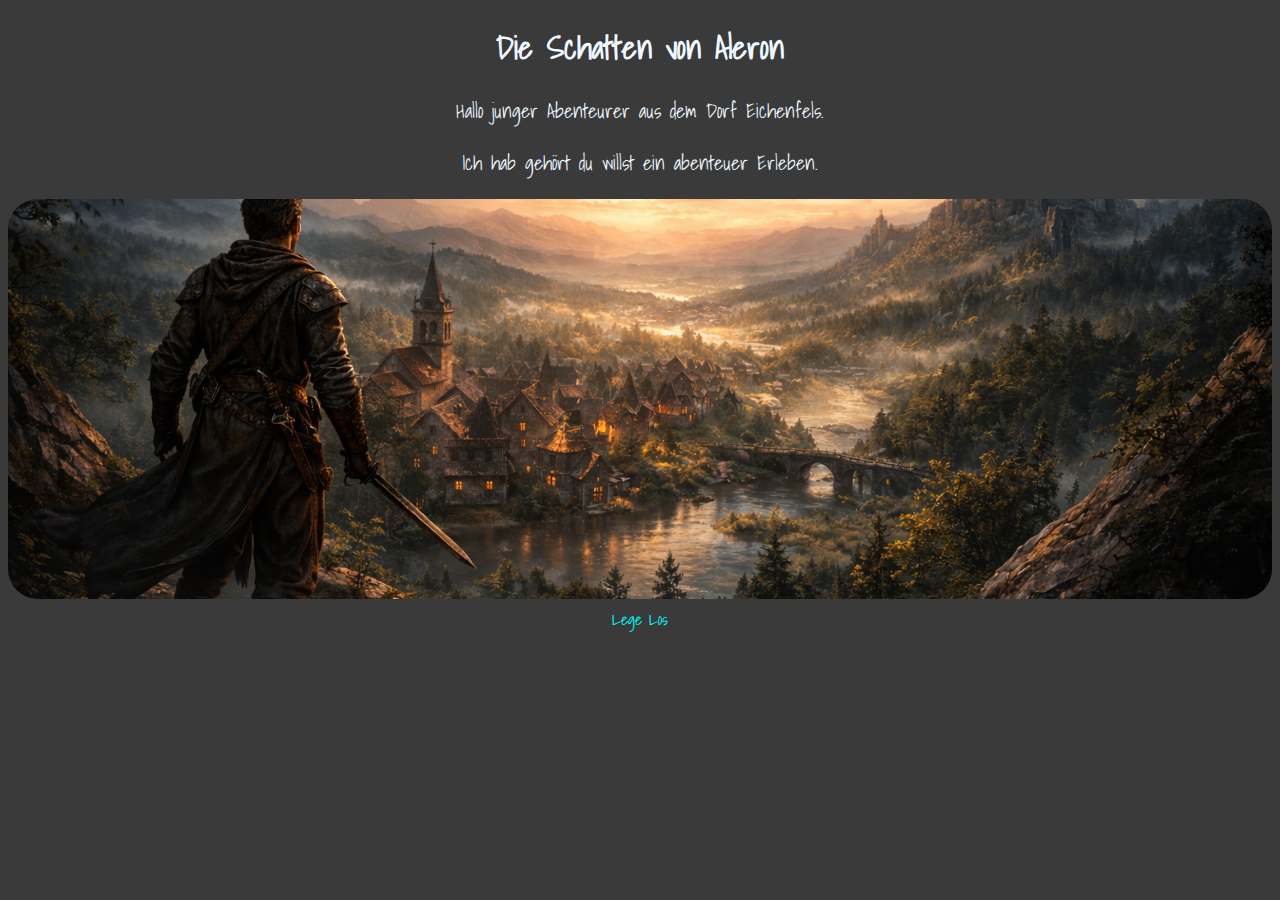
<file: index.html>
<!DOCTYPE html>
<html lang="de">
  <head>
    <meta charset="UTF-8" />
    <meta name="viewport" content="width=device-width, initial-scale=1.0" />
    <title>Die Schatten von Aleron-Start</title>
    <link rel="stylesheet" href="styles.css" />
  </head>
  <body>
    <h1>Die Schatten von Aleron</h1>
    <p>Hallo junger Abenteurer aus dem Dorf Eichenfels.</p>
    <p>Ich hab gehört du willst ein abenteuer Erleben.</p>
    <img src="Bilder/Start.png" alt="start">
    <a href="Anfang.html">Lege Los</a>
  </body>
</html>
</file>
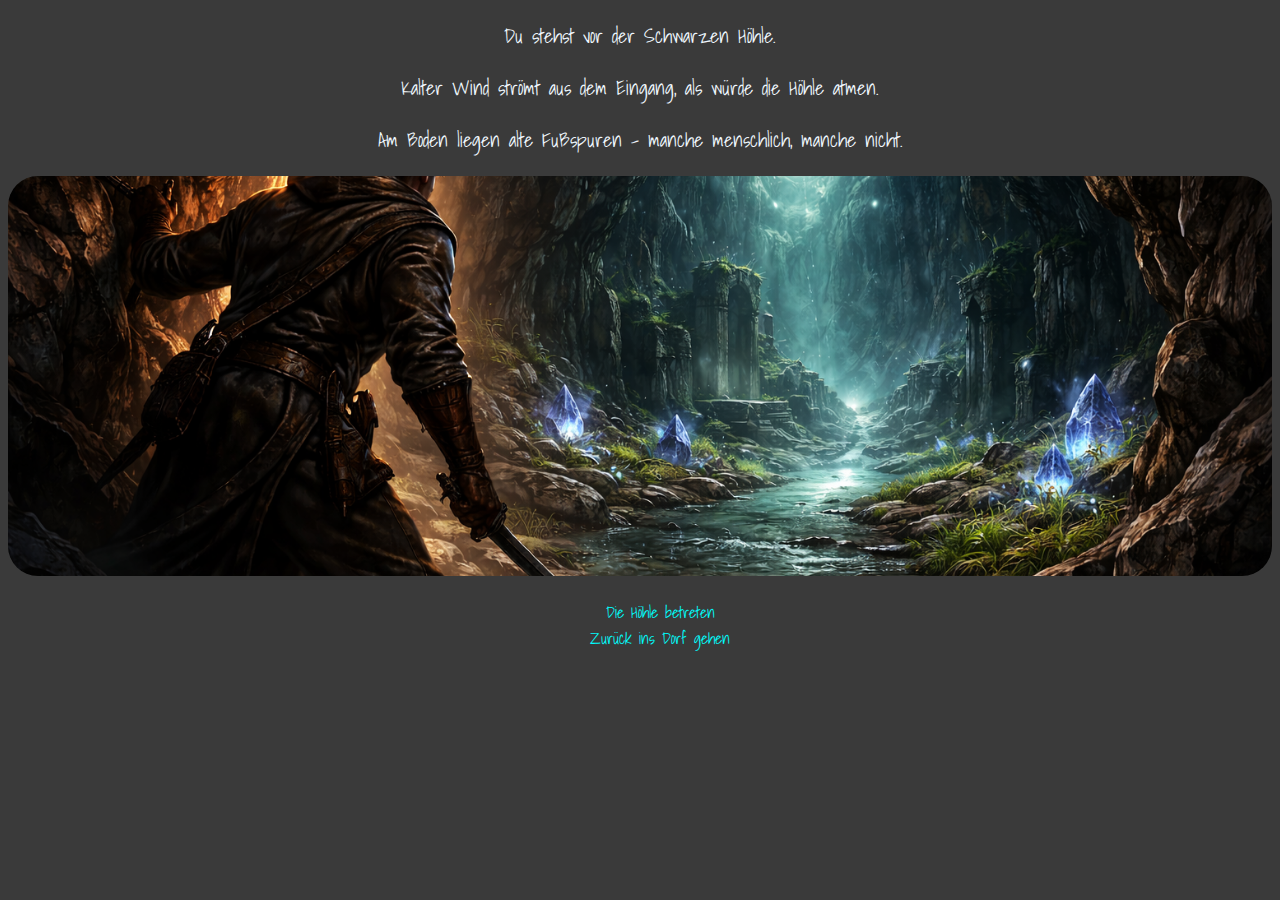
<file: Anfang.html>
<!DOCTYPE html>
<html lang="en">
  <head>
    <meta charset="UTF-8" />
    <meta name="viewport" content="width=device-width, initial-scale=1.0" />
    <title>Vor der Schwarzen Höhle</title>
    <link rel="stylesheet" href="styles.css" />
  </head>
  <body>
    <p>Du stehst vor der Schwarzen Höhle.</p>
    <p>Kalter Wind strömt aus dem Eingang, als würde die Höhle atmen.</p>
    <p>Am Boden liegen alte Fußspuren – manche menschlich, manche nicht.</p>
    <img src="Bilder/Geheim.png" alt="Höle">
    <ul>
      <li><a href="1/hoele.html">Die Höhle betreten</a></li>
      <li><a href="1/Dorf.html">Zurück ins Dorf gehen</a></li>
    </ul>
  </body>
</html>
</file>
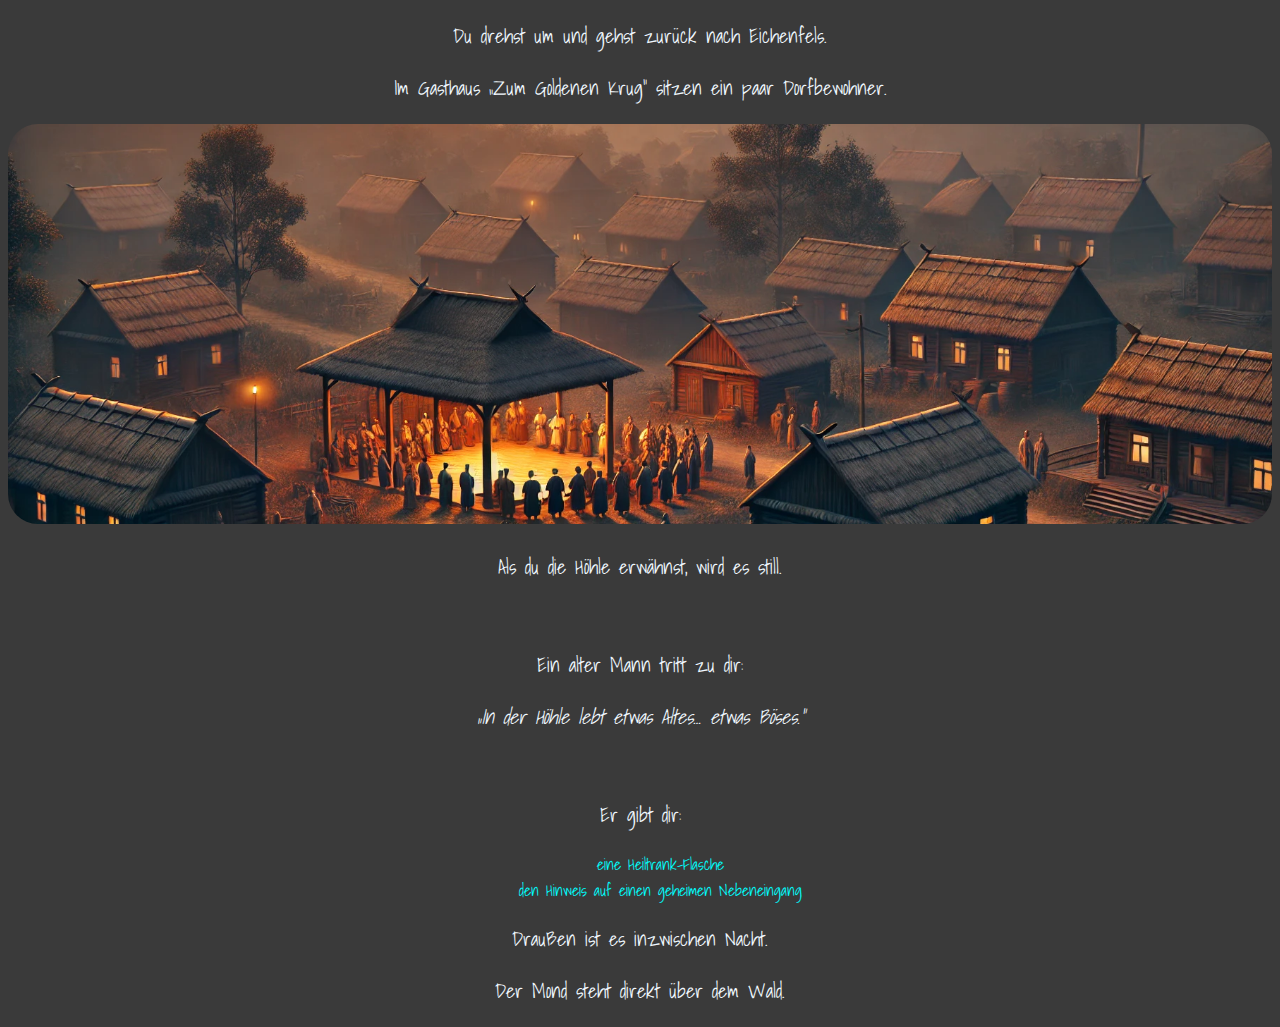
<file: 1/Dorf.html>
<!DOCTYPE html>
<html lang="de">
  <head>
    <meta charset="UTF-8" />
    <meta name="viewport" content="width=device-width, initial-scale=1.0" />
    <title>Zurück ins Dorf gehen</title>
    <link rel="stylesheet" href="../styles.css" />
  </head>
  <body>
    <p>Du drehst um und gehst zurück nach Eichenfels.</p>
    <p>Im Gasthaus „Zum Goldenen Krug“ sitzen ein paar Dorfbewohner.</p>
    <img src="../Bilder/dorf2.webp" alt="Dorf Versamlung">
    <p>Als du die Höhle erwähnst, wird es still.</p>
    <br />
    <p>Ein alter Mann tritt zu dir:</p>
    <p><i>„In der Höhle lebt etwas Altes… etwas Böses.“</i></p>
    <br />
    <p>Er gibt dir:</p>
    <ul>
      <li><a href="../2B/Heil-Flasche.html">eine Heiltrank-Flasche</a></li>
      <li>
        <a href="../2B/geheim.html"
          >den Hinweis auf einen geheimen Nebeneingang</a
        >
      </li>
    </ul>
    <p>Draußen ist es inzwischen Nacht.</p>
    <p>Der Mond steht direkt über dem Wald.</p>
    
  </body>
</html>
</file>
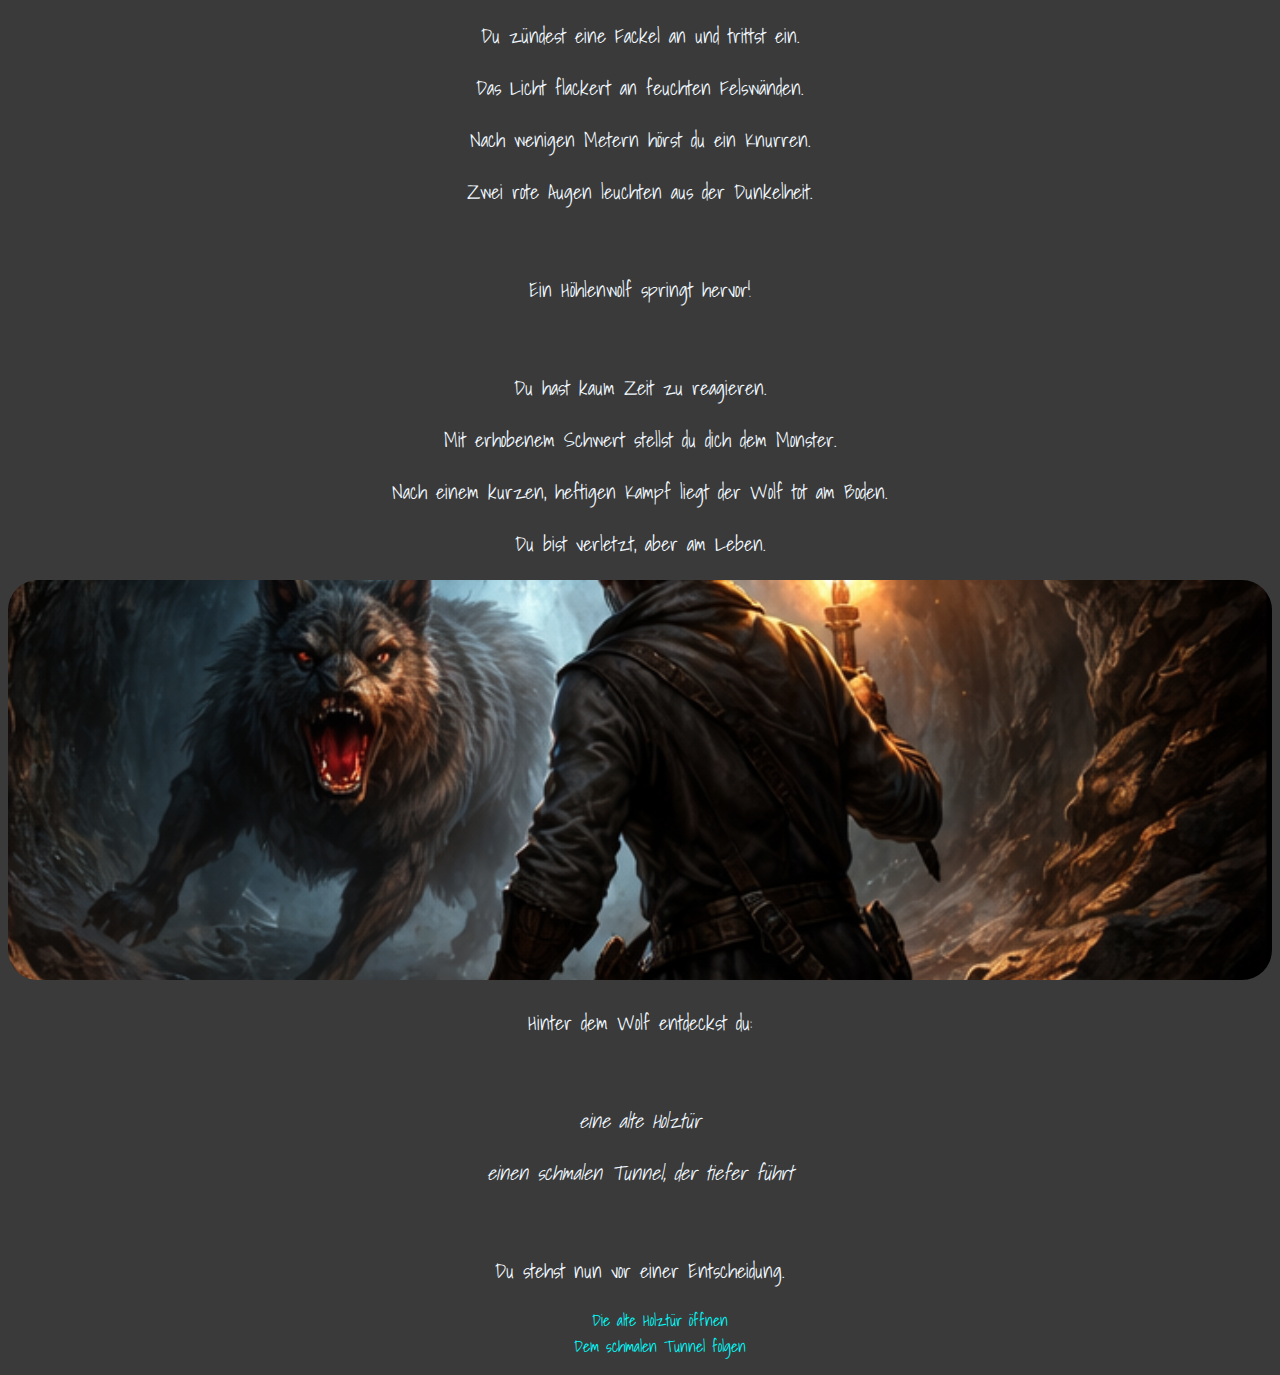
<file: 1/hoele.html>
<!DOCTYPE html>
<html lang="de">
  <head>
    <meta charset="UTF-8" />
    <meta name="viewport" content="width=device-width, initial-scale=1.0" />
    <title>Die Höhle betretent</title>
    <link rel="stylesheet" href="../styles.css" />
  </head>
  <body>
    <p>Du zündest eine Fackel an und trittst ein.</p>
    <p>Das Licht flackert an feuchten Felswänden.</p>
    <p>Nach wenigen Metern hörst du ein Knurren.</p>
    <p>Zwei rote Augen leuchten aus der Dunkelheit.</p>
    <br />
    <p>Ein Höhlenwolf springt hervor!</p>
    <br />
    <p>Du hast kaum Zeit zu reagieren.</p>
    <p>Mit erhobenem Schwert stellst du dich dem Monster.</p>
    <p>Nach einem kurzen, heftigen Kampf liegt der Wolf tot am Boden.</p>
    <p>Du bist verletzt, aber am Leben.</p>
     <img src="../Bilder/HoeleWolf.png" alt="Kampf">
    <p>Hinter dem Wolf entdeckst du:</p>
    <br />
    <p><i>eine alte Holztür</i></p>
    <p><i>einen schmalen Tunnel, der tiefer führt</i></p>
    <br />
    <p>Du stehst nun vor einer Entscheidung.</p>
    <ul>
      <li><a href="../2A/Tür.html">Die alte Holztür öffnen</a></li>
      <li><a href="../2A/Tunnel.html">Dem schmalen Tunnel folgen</a></li>
    </ul>
  </body>
</html>
</file>
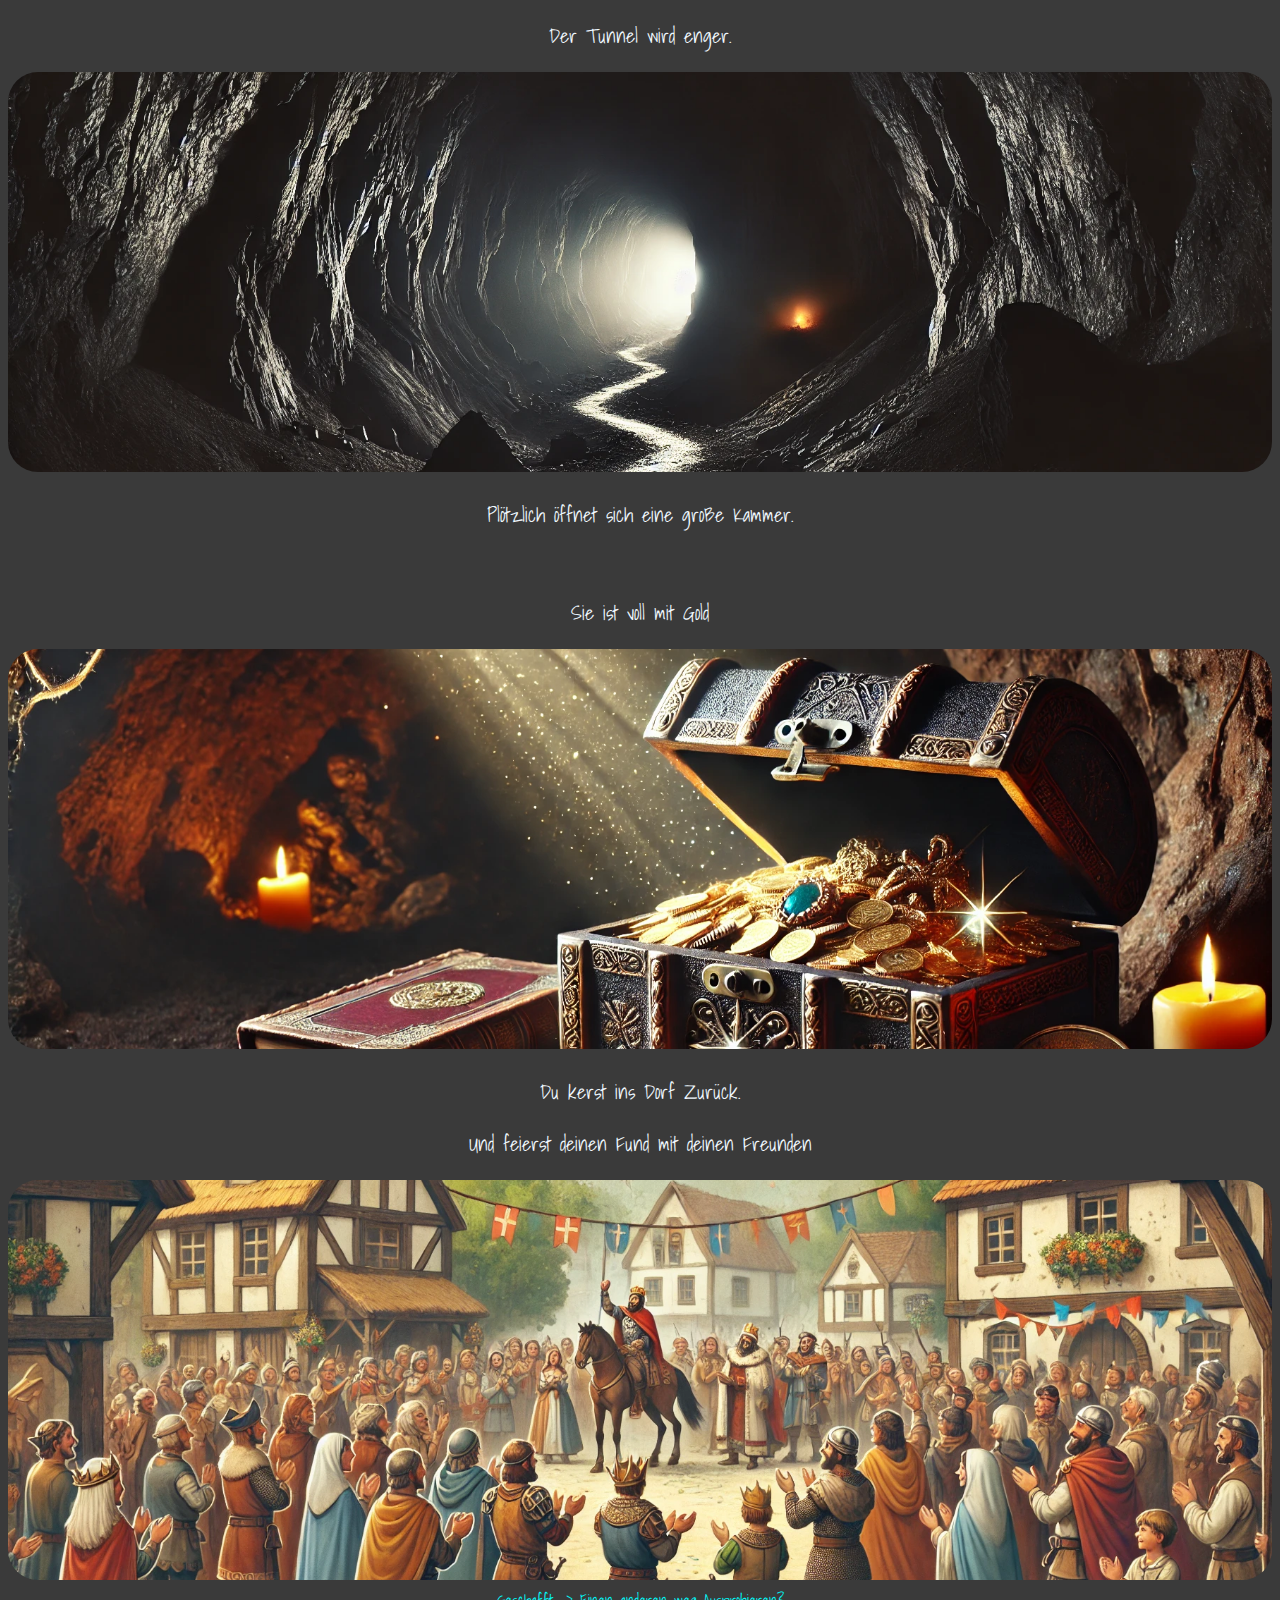
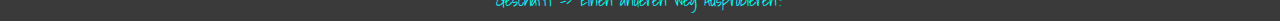
<file: 2A/Tunnel.html>
<!DOCTYPE html>
<html lang="de">
  <head>
    <meta charset="UTF-8" />
    <meta name="viewport" content="width=device-width, initial-scale=1.0" />
    <title>Dem Tunnel folgen</title>
    <link rel="stylesheet" href="../styles.css" />
  </head>
  <body>
    <p>Der Tunnel wird enger.</p>
      <img src="../Bilder/hoehle.webp" alt="Tunnel">
    <p>Plötzlich öffnet sich eine große Kammer.</p>
    <br />
    <p>Sie ist voll mit Gold</p>
      
    <img src="../Bilder/schatz.webp" alt="Schatz Kammer">
    <br />
    <p>Du kerst ins Dorf Zurück.</p>
    <p>Und feierst deinen Fund mit deinen Freunden</p>

    <img src="../Bilder/dorf.webp" alt="Dorf">
    <a href="../index.html">Geschafft -> Einen anderen weg Ausprobieren?</a>
  </body>
</html>
</file>
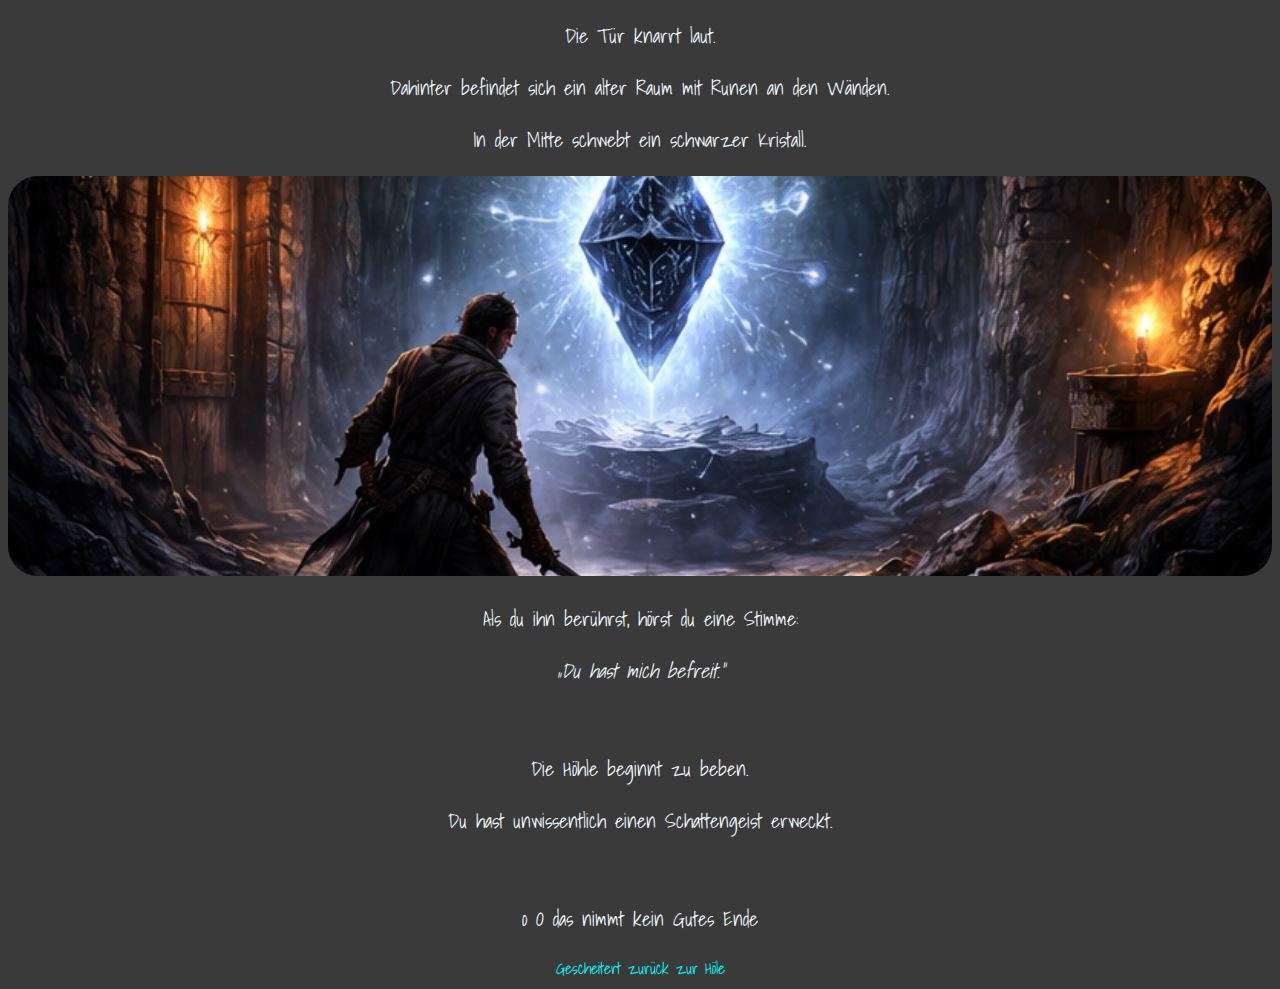
<file: 2A/Tür.html>
<!DOCTYPE html>
<html lang="de">
  <head>
    <meta charset="UTF-8" />
    <meta name="viewport" content="width=device-width, initial-scale=1.0" />
    <title>Die Holztür öffnen</title>
    <link rel="stylesheet" href="../styles.css" />
  </head>
  <body>
    <p>Die Tür knarrt laut.</p>
    <p>Dahinter befindet sich ein alter Raum mit Runen an den Wänden.</p>
    <p>In der Mitte schwebt ein schwarzer Kristall.</p>
      <img src="../Bilder/Kristal.png" alt="Kristal">
    <br />
    <p>Als du ihn berührst, hörst du eine Stimme:</p>
    <p><i>„Du hast mich befreit.“</i></p>
    <br />
    <p>Die Höhle beginnt zu beben.</p>
    <p>Du hast unwissentlich einen Schattengeist erweckt.</p>
    <br />
    <p>o O das nimmt kein Gutes Ende</p>
    <a href="../1/hoele.html">Gescheitert zurück zur Höle</a>
  </body>
</html>
</file>
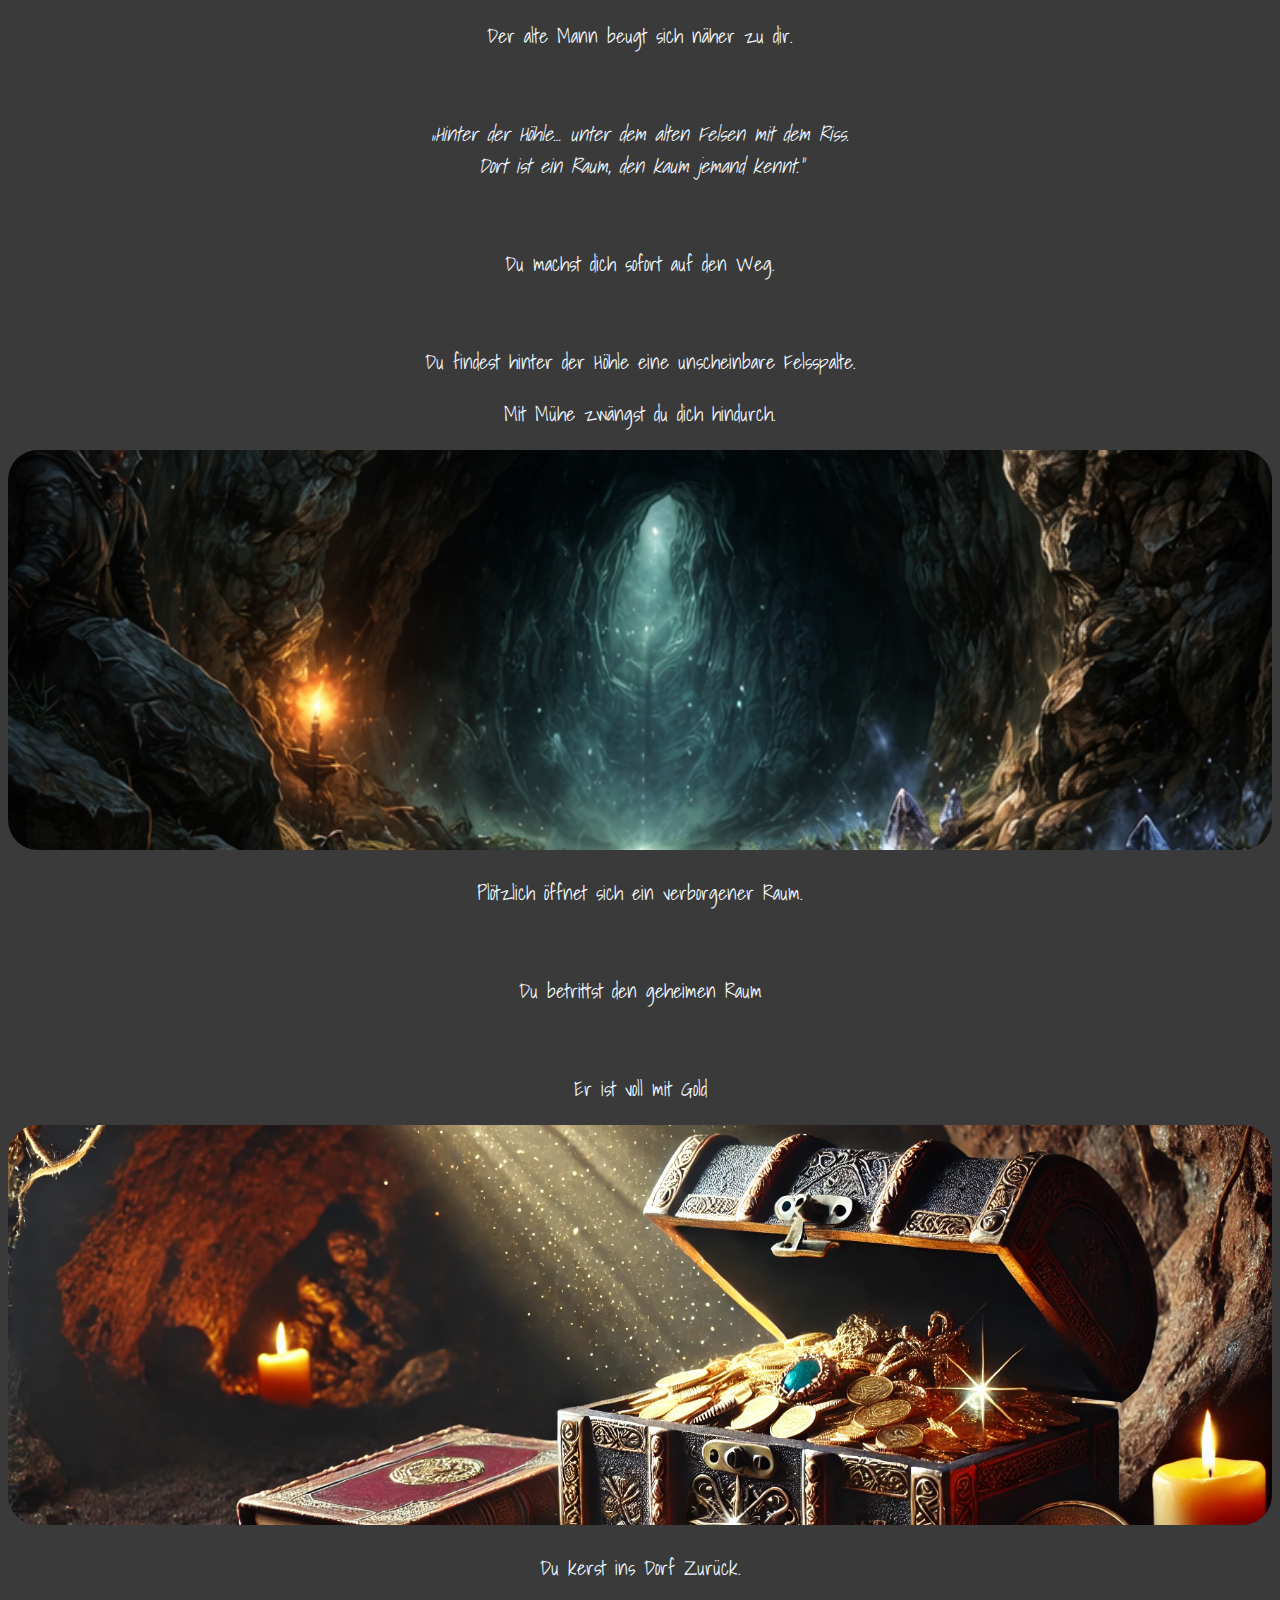
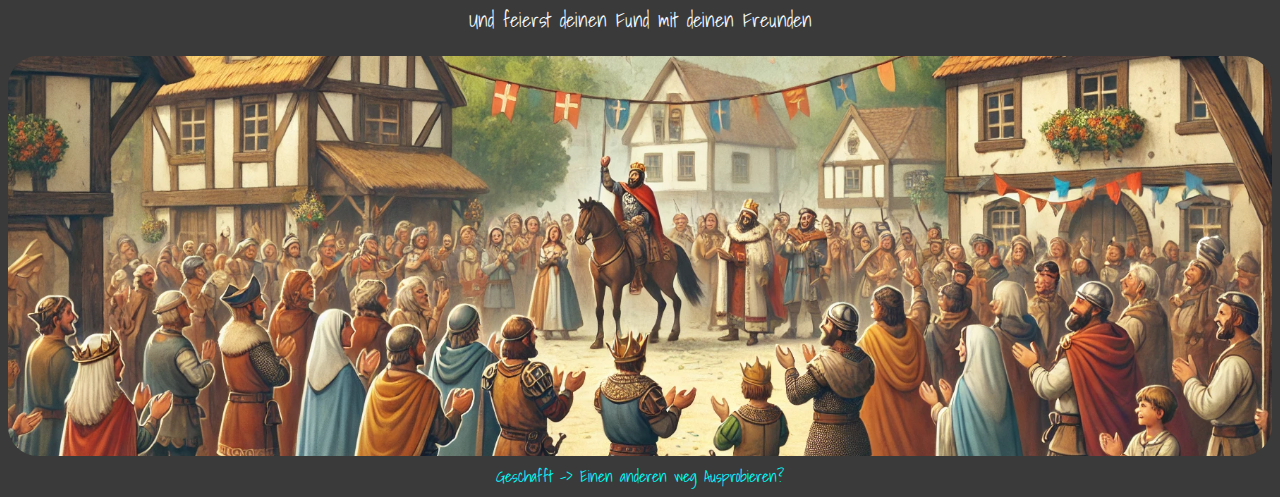
<file: 2B/geheim.html>
<!DOCTYPE html>
<html lang="de">
  <head>
    <meta charset="UTF-8" />
    <meta name="viewport" content="width=device-width, initial-scale=1.0" />
    <title>Geheimer Nebeneingang</title>
    <link rel="stylesheet" href="../styles.css" />
  </head>
  <body>
    <p>Der alte Mann beugt sich näher zu dir.</p>
    <br />
    <p>
      <i
        >„Hinter der Höhle… unter dem alten Felsen mit dem Riss.
        <br />
        Dort ist ein Raum, den kaum jemand kennt.“
      </i>
    </p>
    <br />
    <p>Du machst dich sofort auf den Weg.</p>
    <br />
    <p>Du findest hinter der Höhle eine unscheinbare Felsspalte.</p>
    <p>Mit Mühe zwängst du dich hindurch.</p>
     <img src="../Bilder/HoeleAnfang.png" alt="Raum">
    <p>Plötzlich öffnet sich ein verborgener Raum.</p>
    <br />
    <p>Du betrittst den geheimen Raum</p>
    <br />
    <p>Er ist voll mit Gold</p>
     <img src="../Bilder/schatz.webp" alt="Schatzkammeer">
    <br />
    <p>Du kerst ins Dorf Zurück.</p>
    <p>Und feierst deinen Fund mit deinen Freunden</p>
      <img src="../Bilder/dorf.webp" alt="Dorf">
   
     <a href="../index.html">Geschafft -> Einen anderen weg Ausprobieren?</a>
  </body>
</html>
</file>
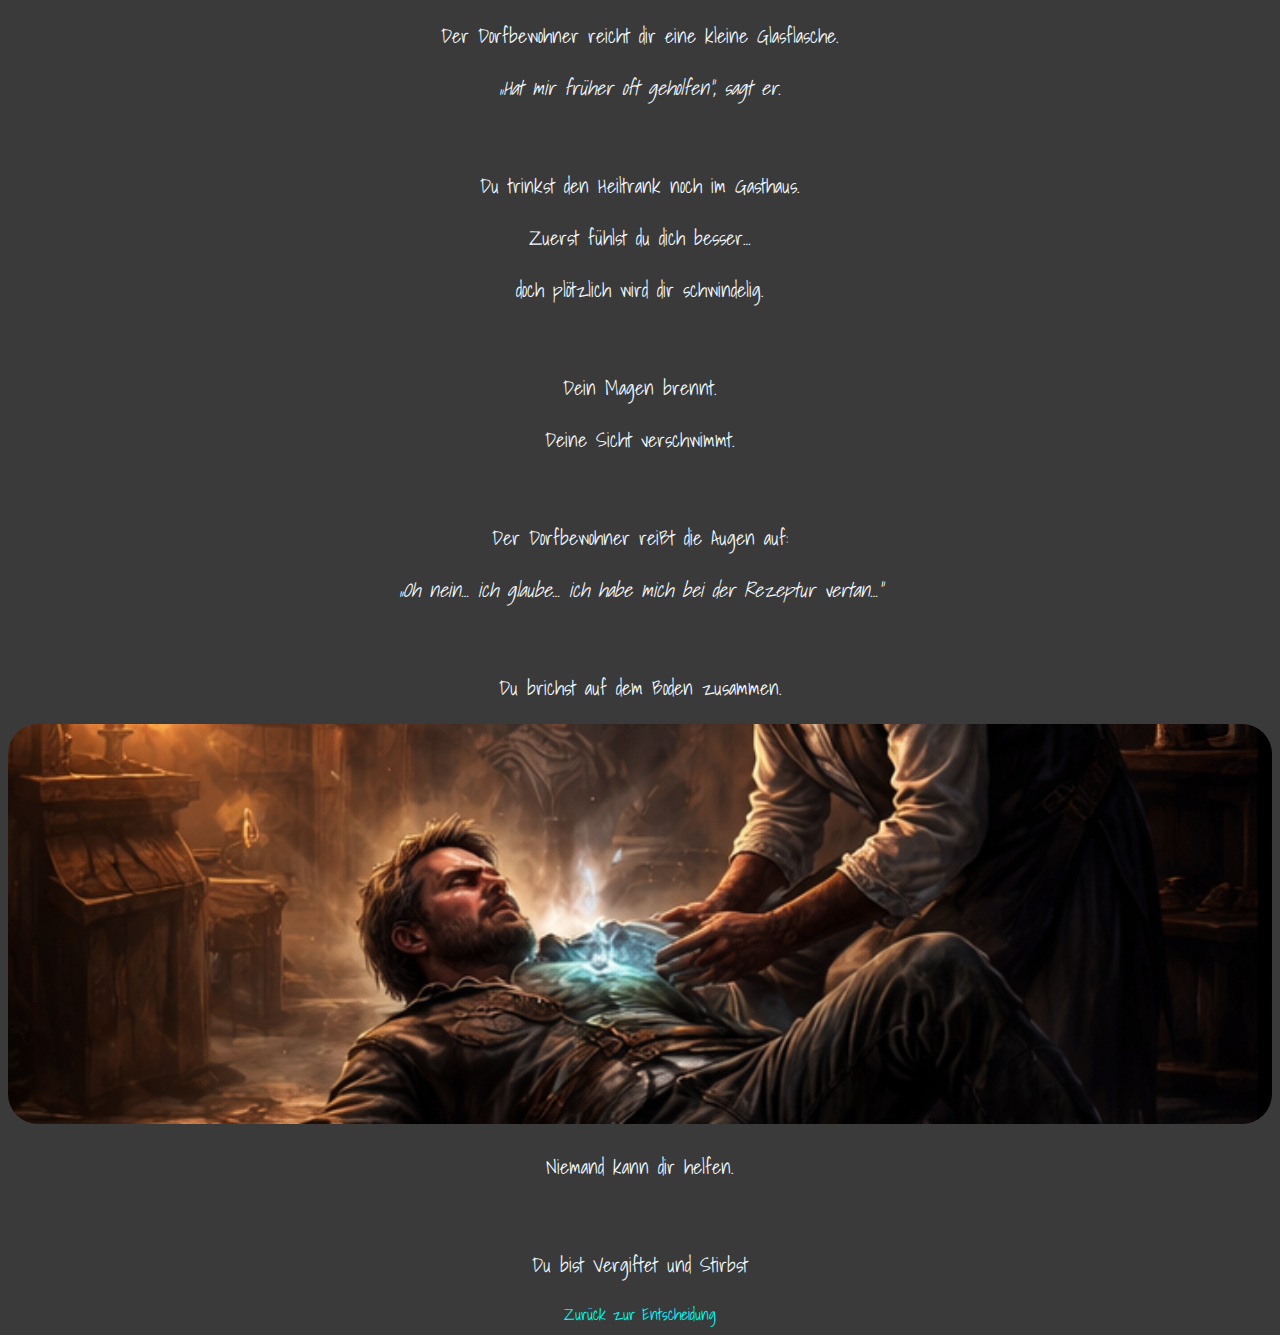
<file: 2B/Heil-Flasche.html>
<!DOCTYPE html>
<html lang="de">
  <head>
    <meta charset="UTF-8" />
    <meta name="viewport" content="width=device-width, initial-scale=1.0" />
    <title>Heiltrank-Flasche</title>
    <link rel="stylesheet" href="../styles.css" />
  </head>
  <body>
    <p>Der Dorfbewohner reicht dir eine kleine Glasflasche.</p>
    <p><i>„Hat mir früher oft geholfen“, sagt er.</i></p>
    <br />
    <p>Du trinkst den Heiltrank noch im Gasthaus.</p>
    <p>Zuerst fühlst du dich besser…</p>
    <p>doch plötzlich wird dir schwindelig.</p>
    <br />
    <p>Dein Magen brennt.</p>
    <p>Deine Sicht verschwimmt.</p>
    <br />
    <p>Der Dorfbewohner reißt die Augen auf:</p>
    <p><i>„Oh nein… ich glaube… ich habe mich bei der Rezeptur vertan…“</i></p>
    <br />
    <p>Du brichst auf dem Boden zusammen.</p>
     <img src="../Bilder/Vergiftet.png" alt="Vergiftet">
    <p>Niemand kann dir helfen.</p>
    <br />
    <p>Du bist Vergiftet und Stirbst</p>
    <a href="../1/Dorf.html">Zurück zur Entscheidung</a>
  </body>
</html>
</file>
<file: styles.css>
@import url("https://fonts.googleapis.com/css2?family=Shadows+Into+Light&display=swap");
body {
  font-family: "Shadows Into Light", cursive;
  background-color: rgb(58, 58, 58);
  color: aliceblue;
  text-align: center;
}

P{
    font-size: 20px;
}


a{
    color: aqua;
    text-decoration: none;
}

a:hover{
    text-decoration: underline;
}

ul{
    list-style-type: none;
}

img{
    width: 100%;
    max-height: 400px;
    object-fit: cover;
    border-radius: 30px;
}
</file>
